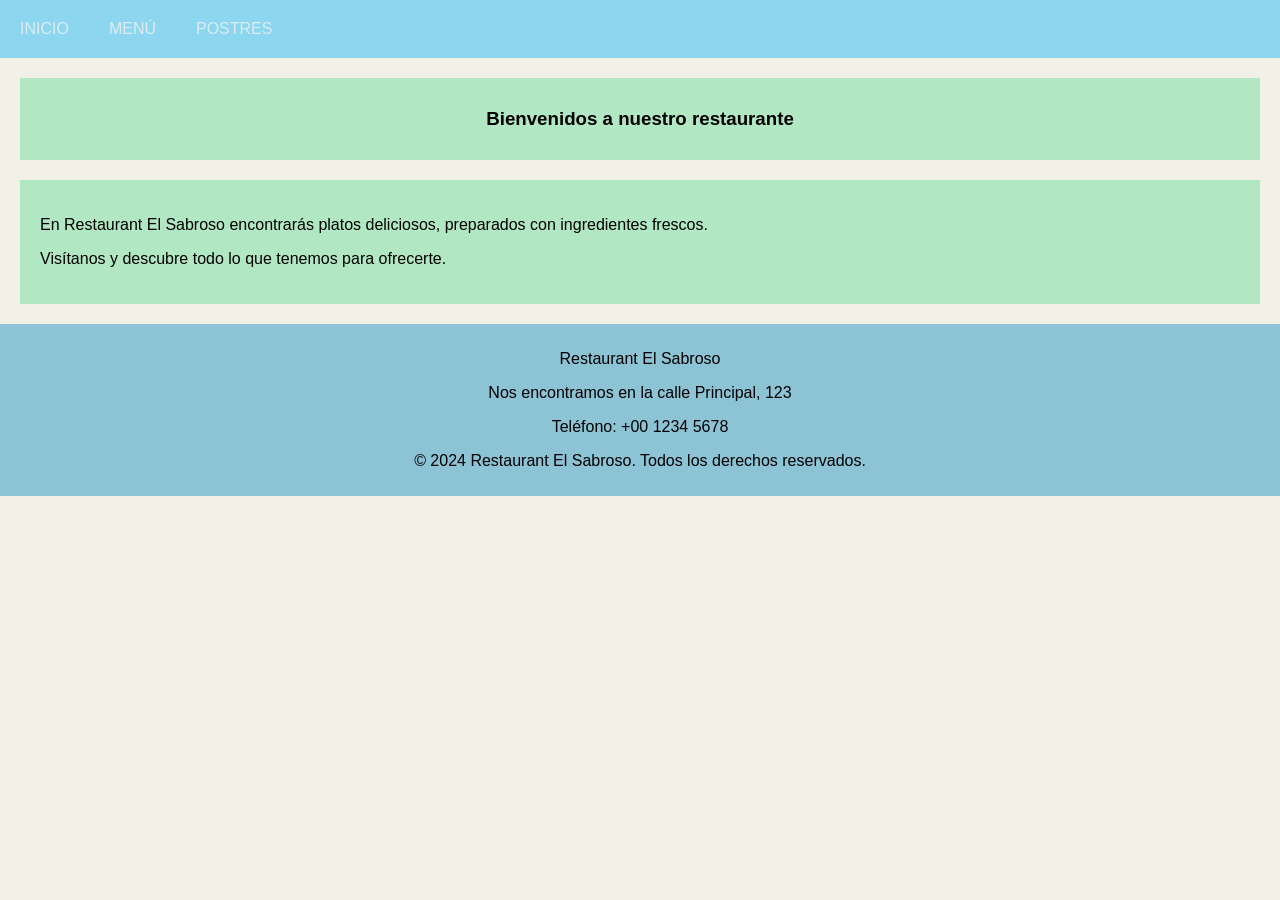
<file: index.html>
﻿<!DOCTYPE html>
<html lang="es">
    <head>
        <meta charset="UTF-8">
        <meta name="viewport" content="width=device-width, initial-scale=1.0">
        <title>Restaurant El Sabroso</title>
        <link rel="stylesheet" href="CSS/Style.css">
    </head>
    <body>
        <header>
            <nav aria-label="Navegación principal">
                <ul>
                    <li><a href="#INICIO">INICIO</a></li>
                    <li><a href="paginas/Platos.html">MENÚ</a></li>
                    <li><a href="paginas/Postres.html">POSTRES</a></li>
                </ul>
            </nav>
        </header>

        <main>
            <section id="INICIO">
                <article>
                <h1>Bienvenidos a nuestro restaurante</h1>
                </article>
                <article>          
                    <p>En Restaurant El Sabroso encontrarás platos deliciosos, preparados con ingredientes frescos.</p>
                    <p>Visítanos y descubre todo lo que tenemos para ofrecerte.</p>
                </article>
            </section>
        </main>

        <footer>
            <p>Restaurant El Sabroso</p>
            <p>Nos encontramos en la calle Principal, 123</p>
            <p>Teléfono: +00 1234 5678</p>
            <p>© 2024 Restaurant El Sabroso. Todos los derechos reservados.</p>
        </footer>
    </body>
</html>
</file>
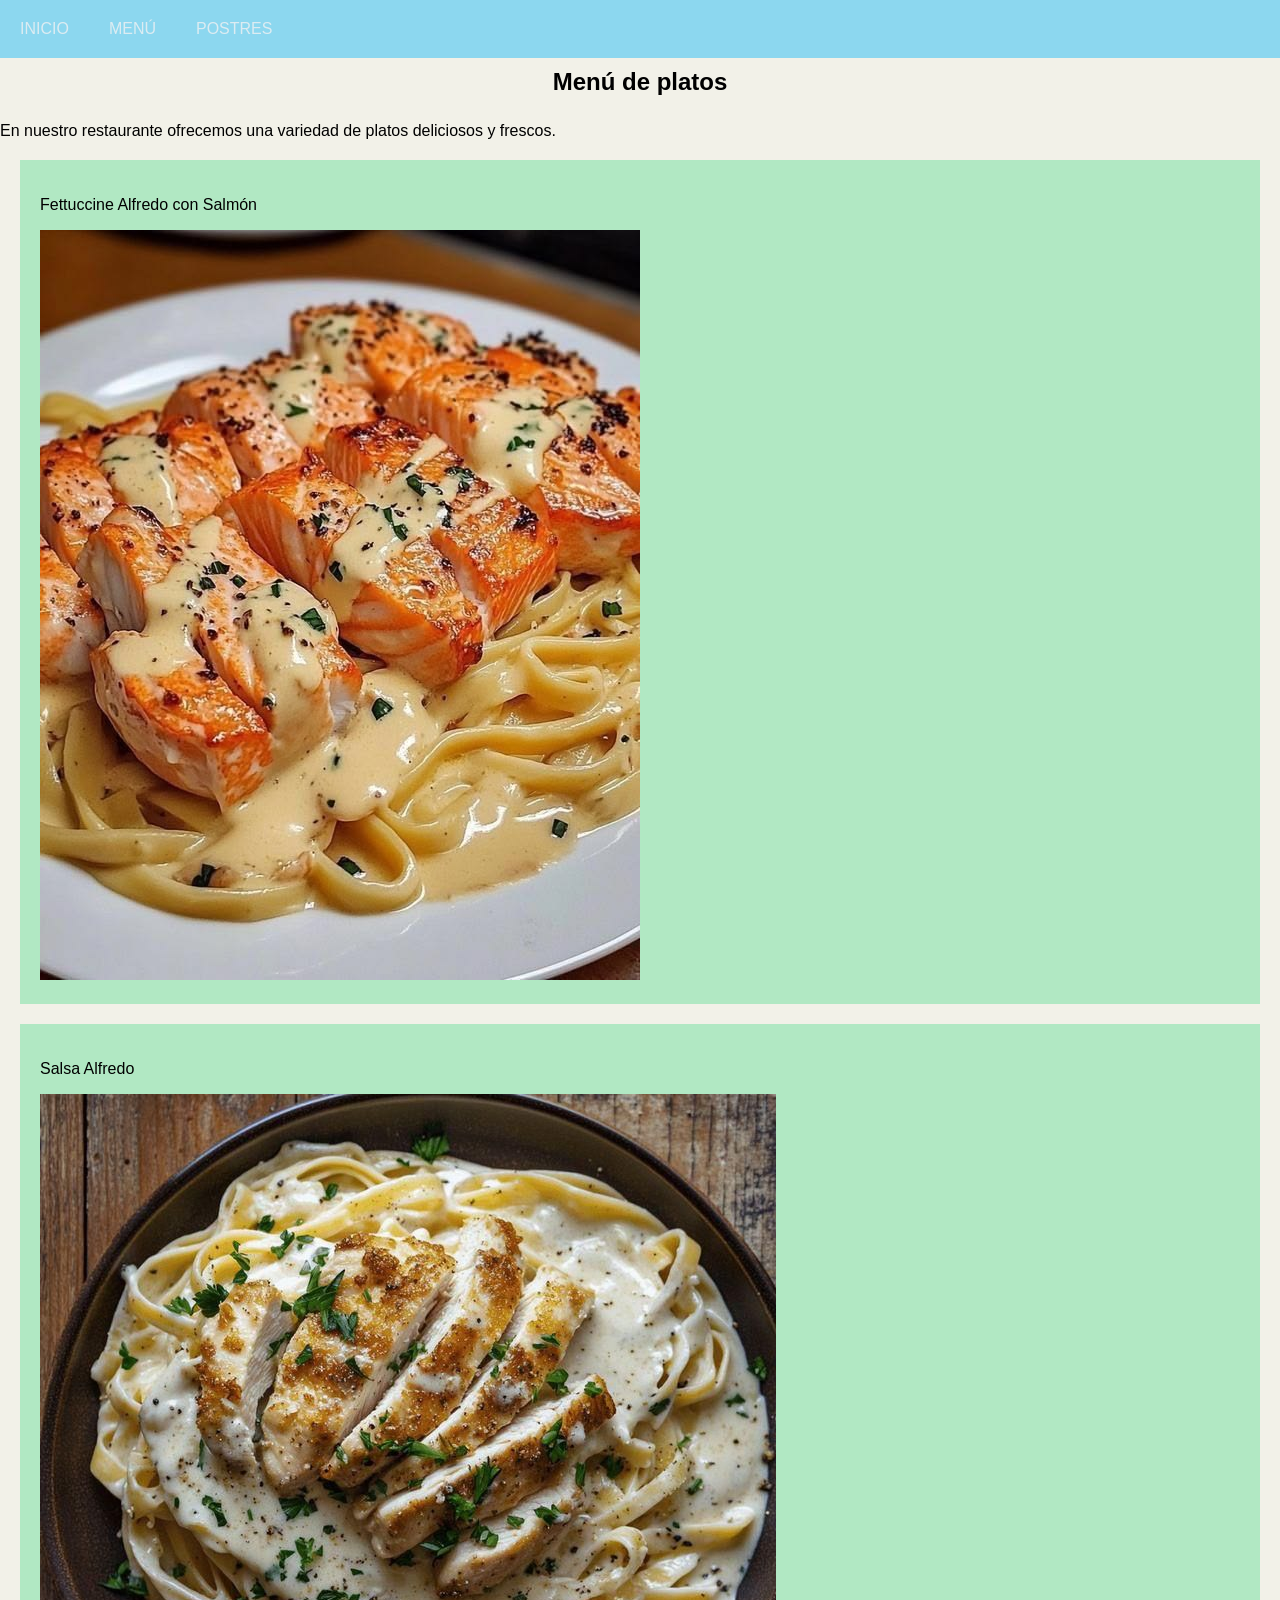
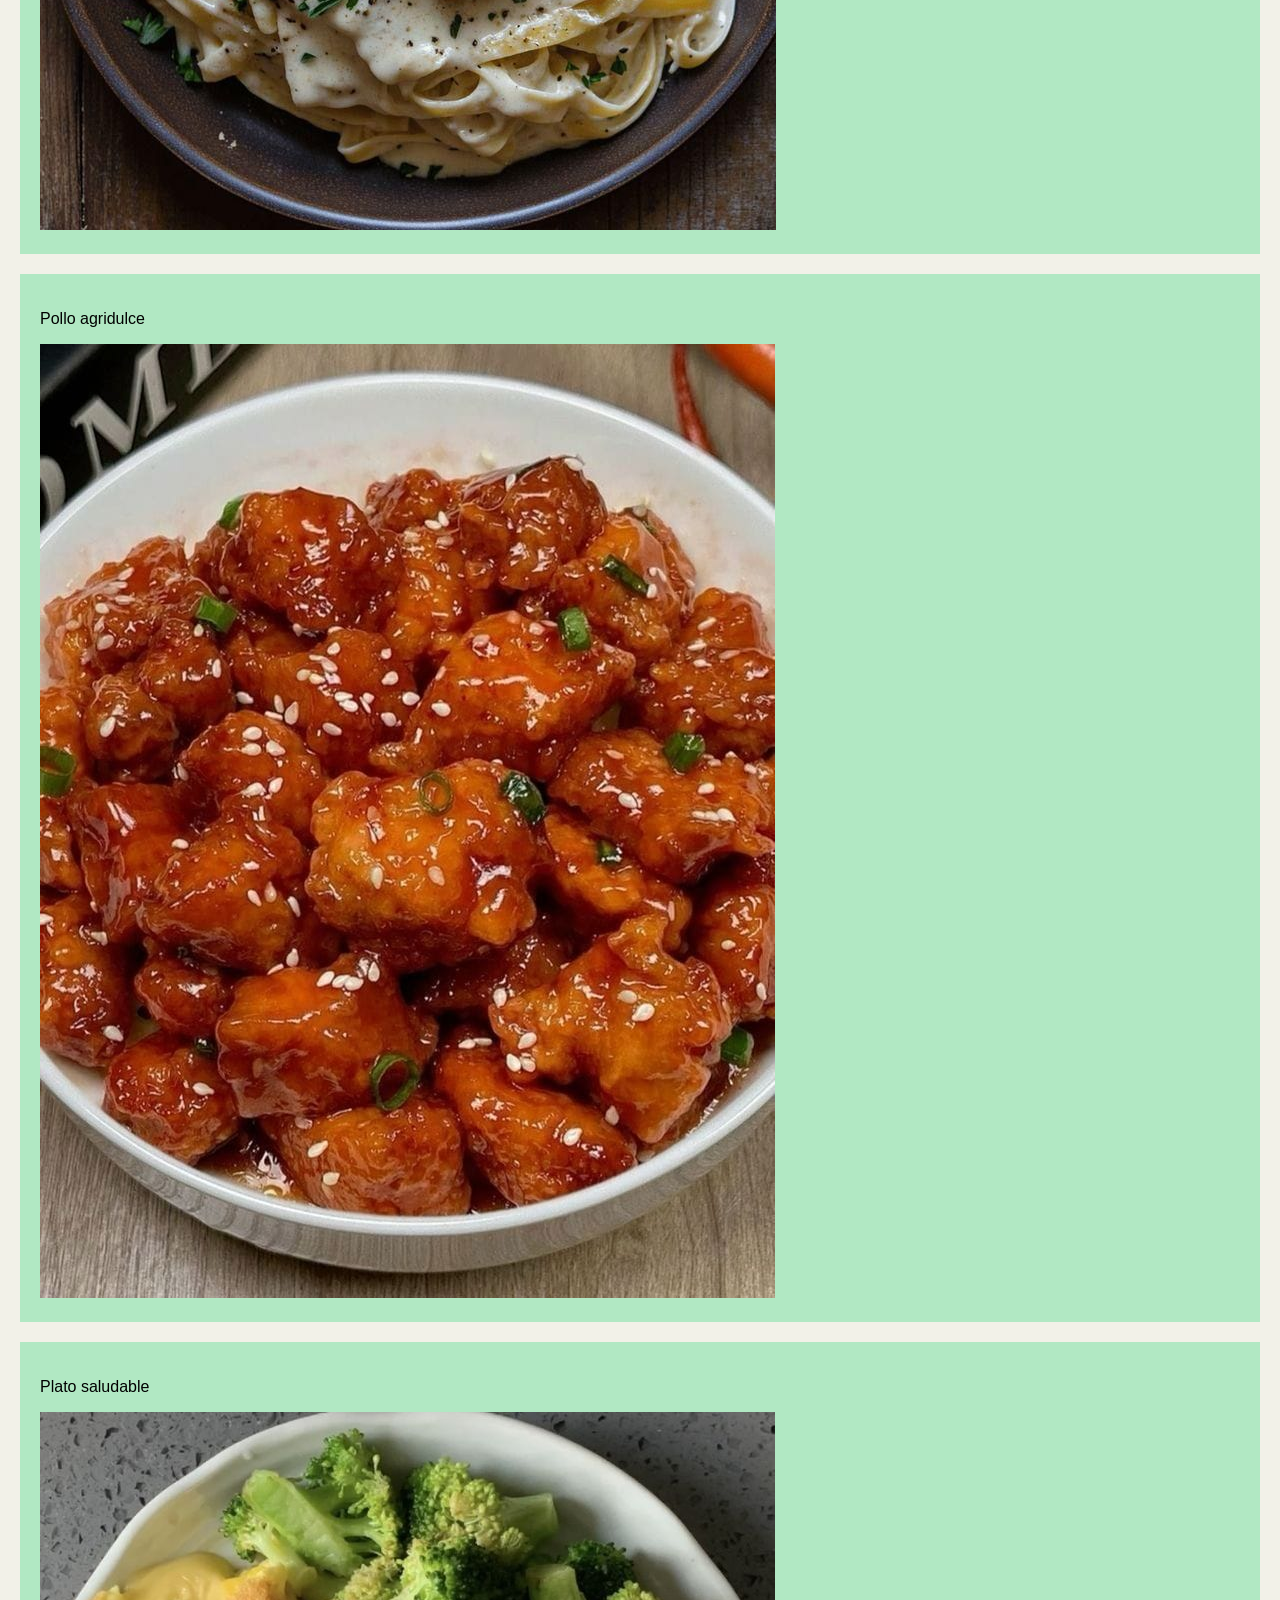
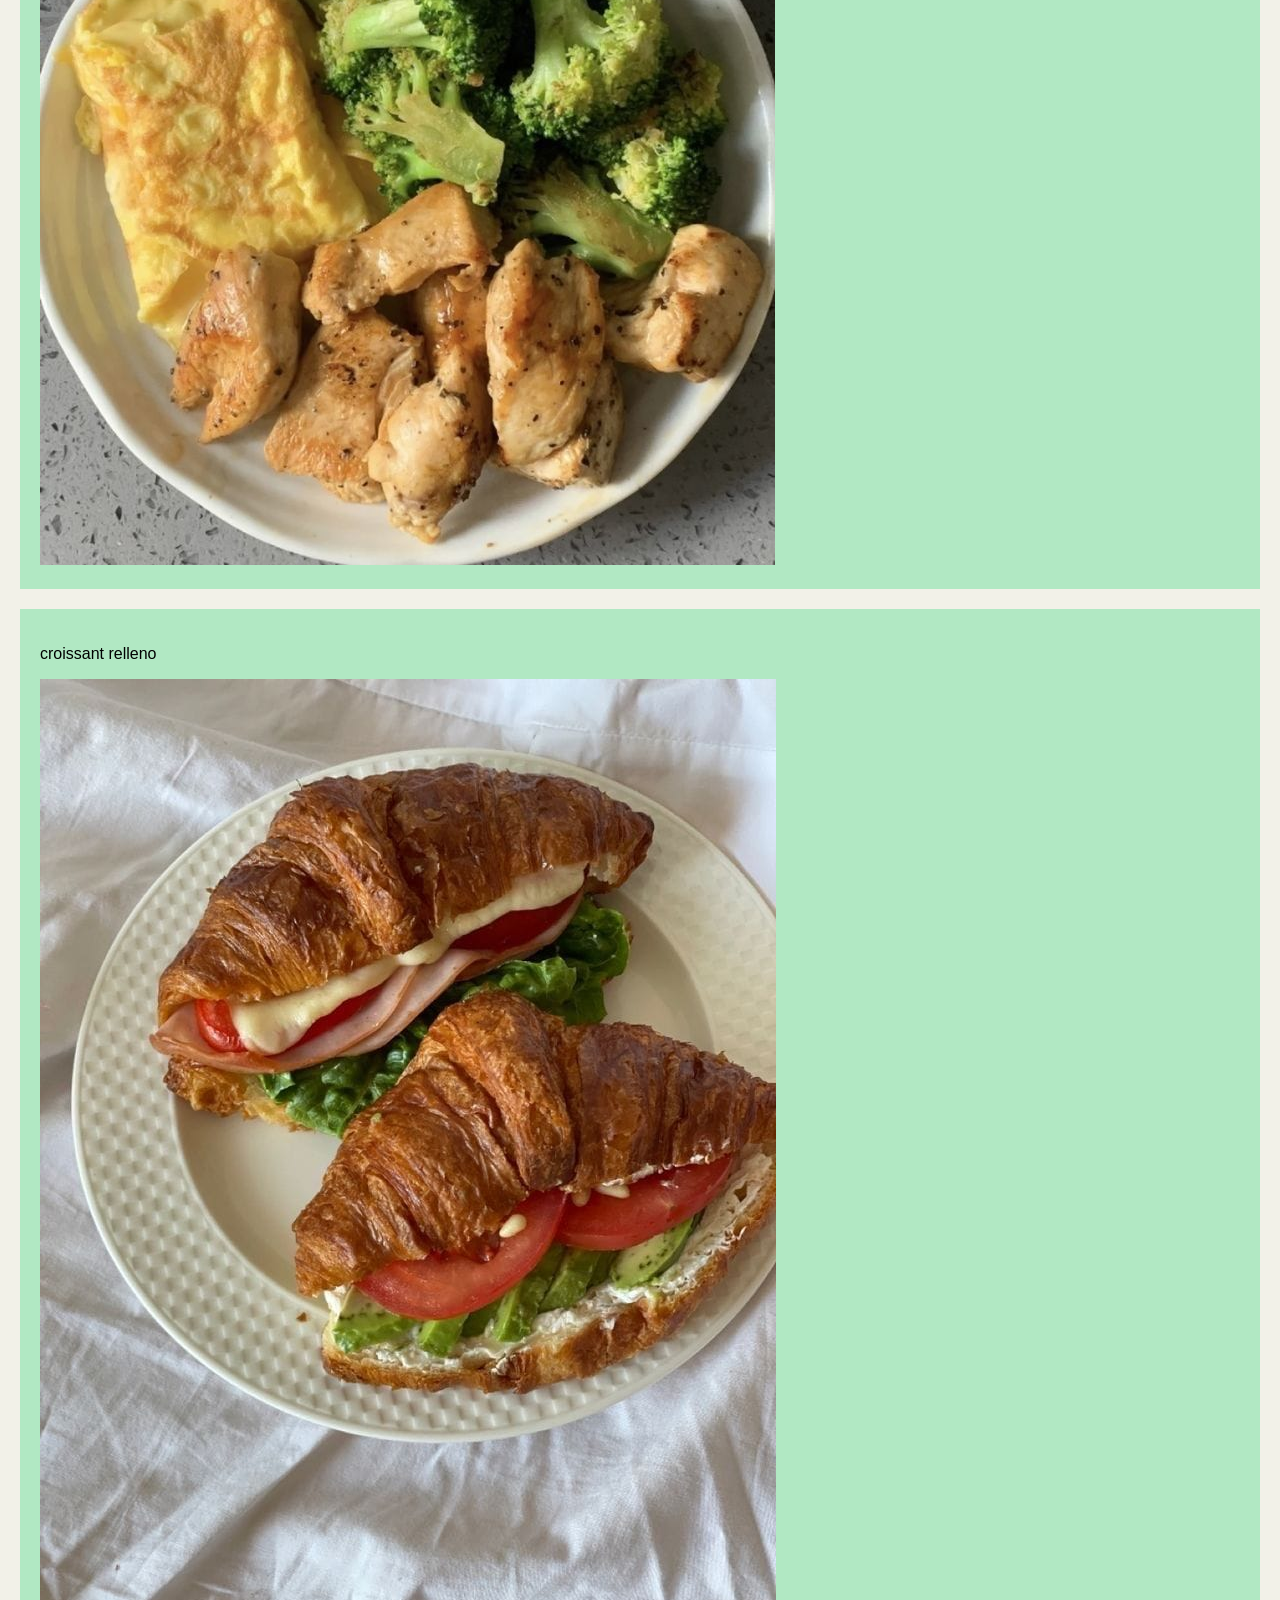
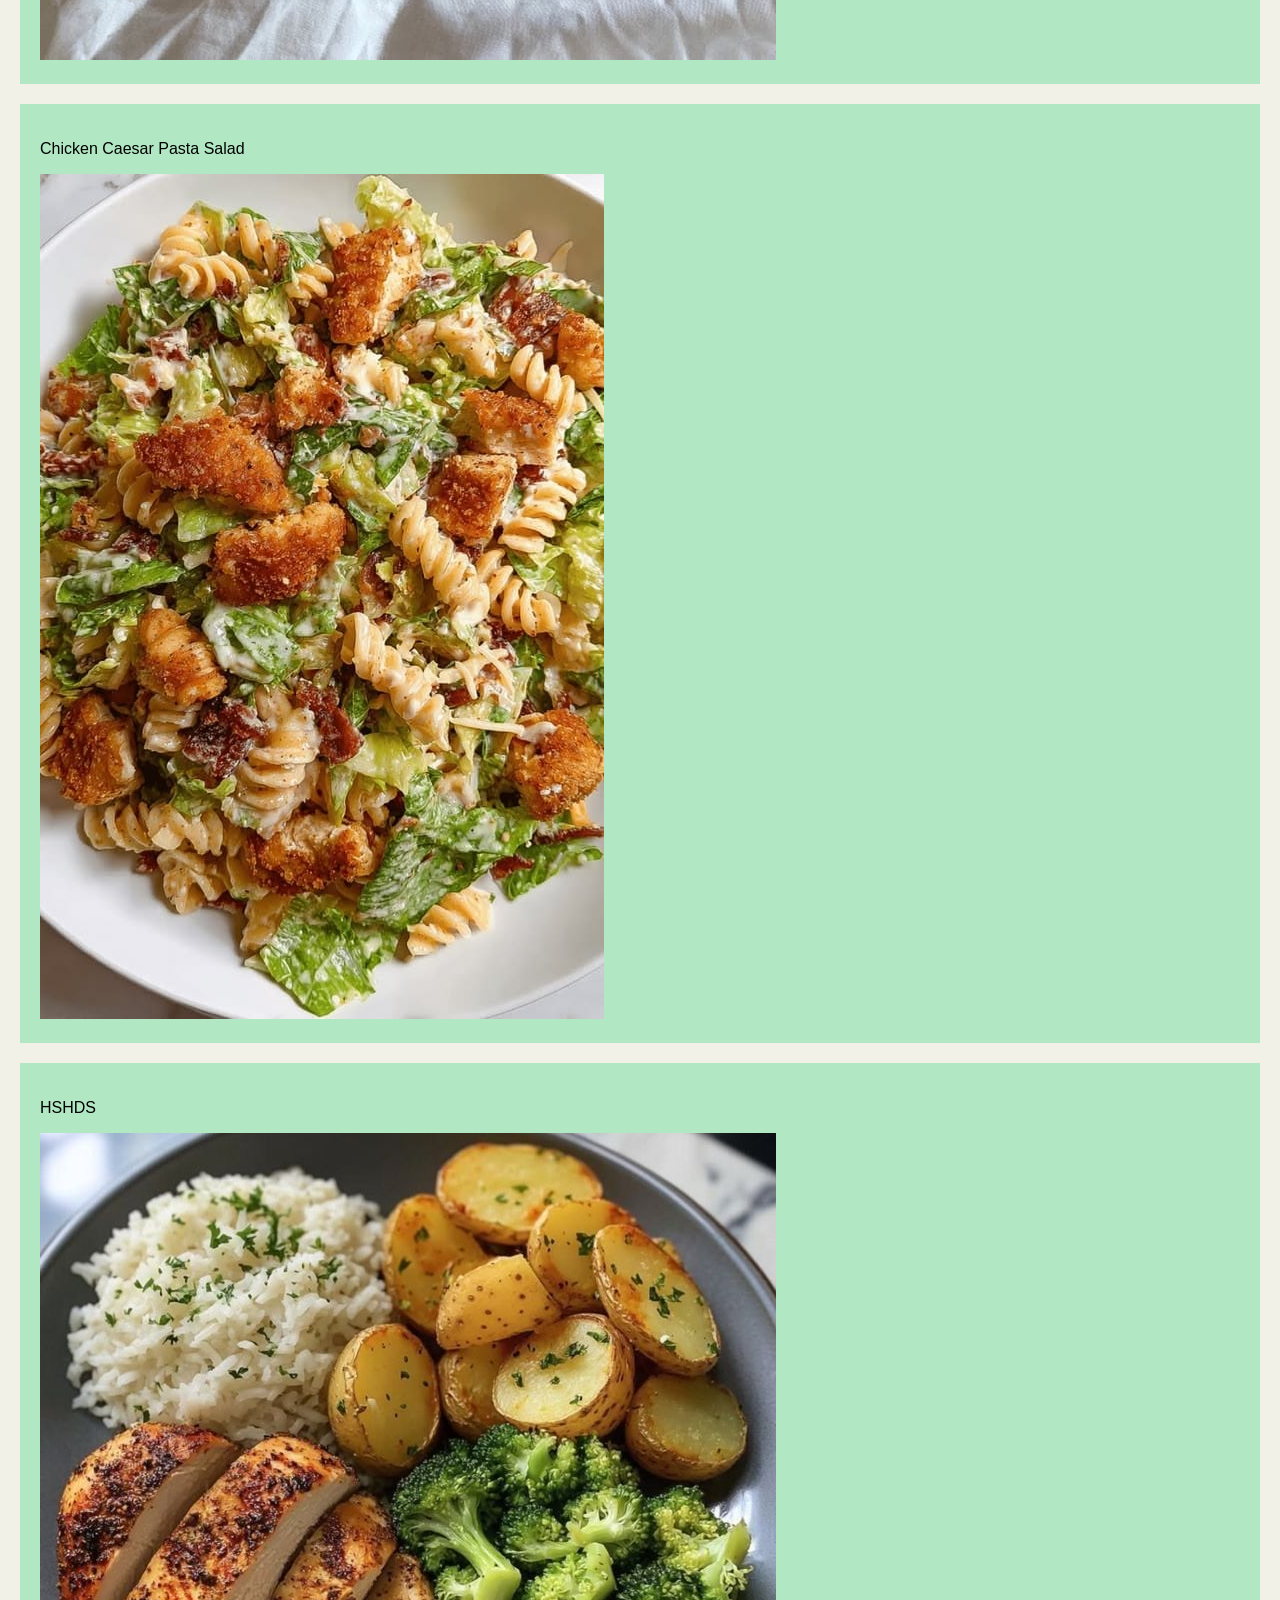
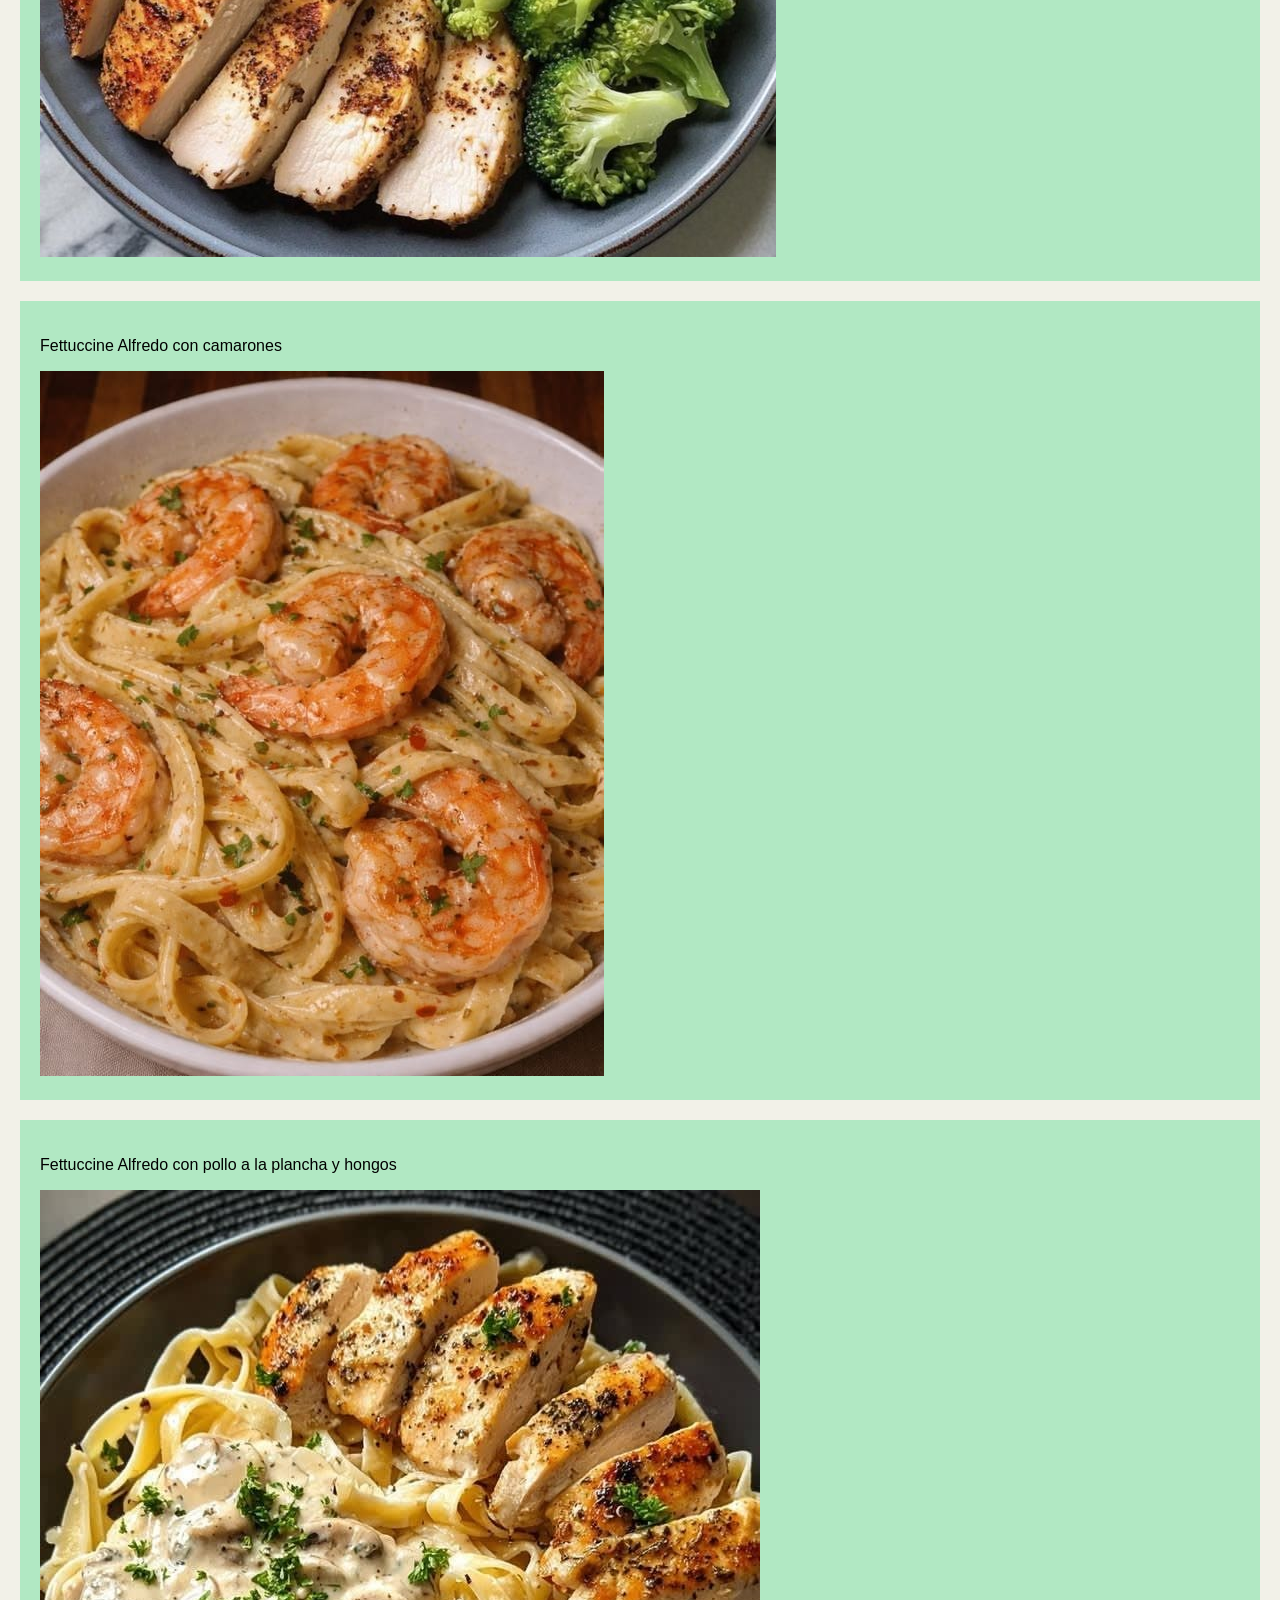
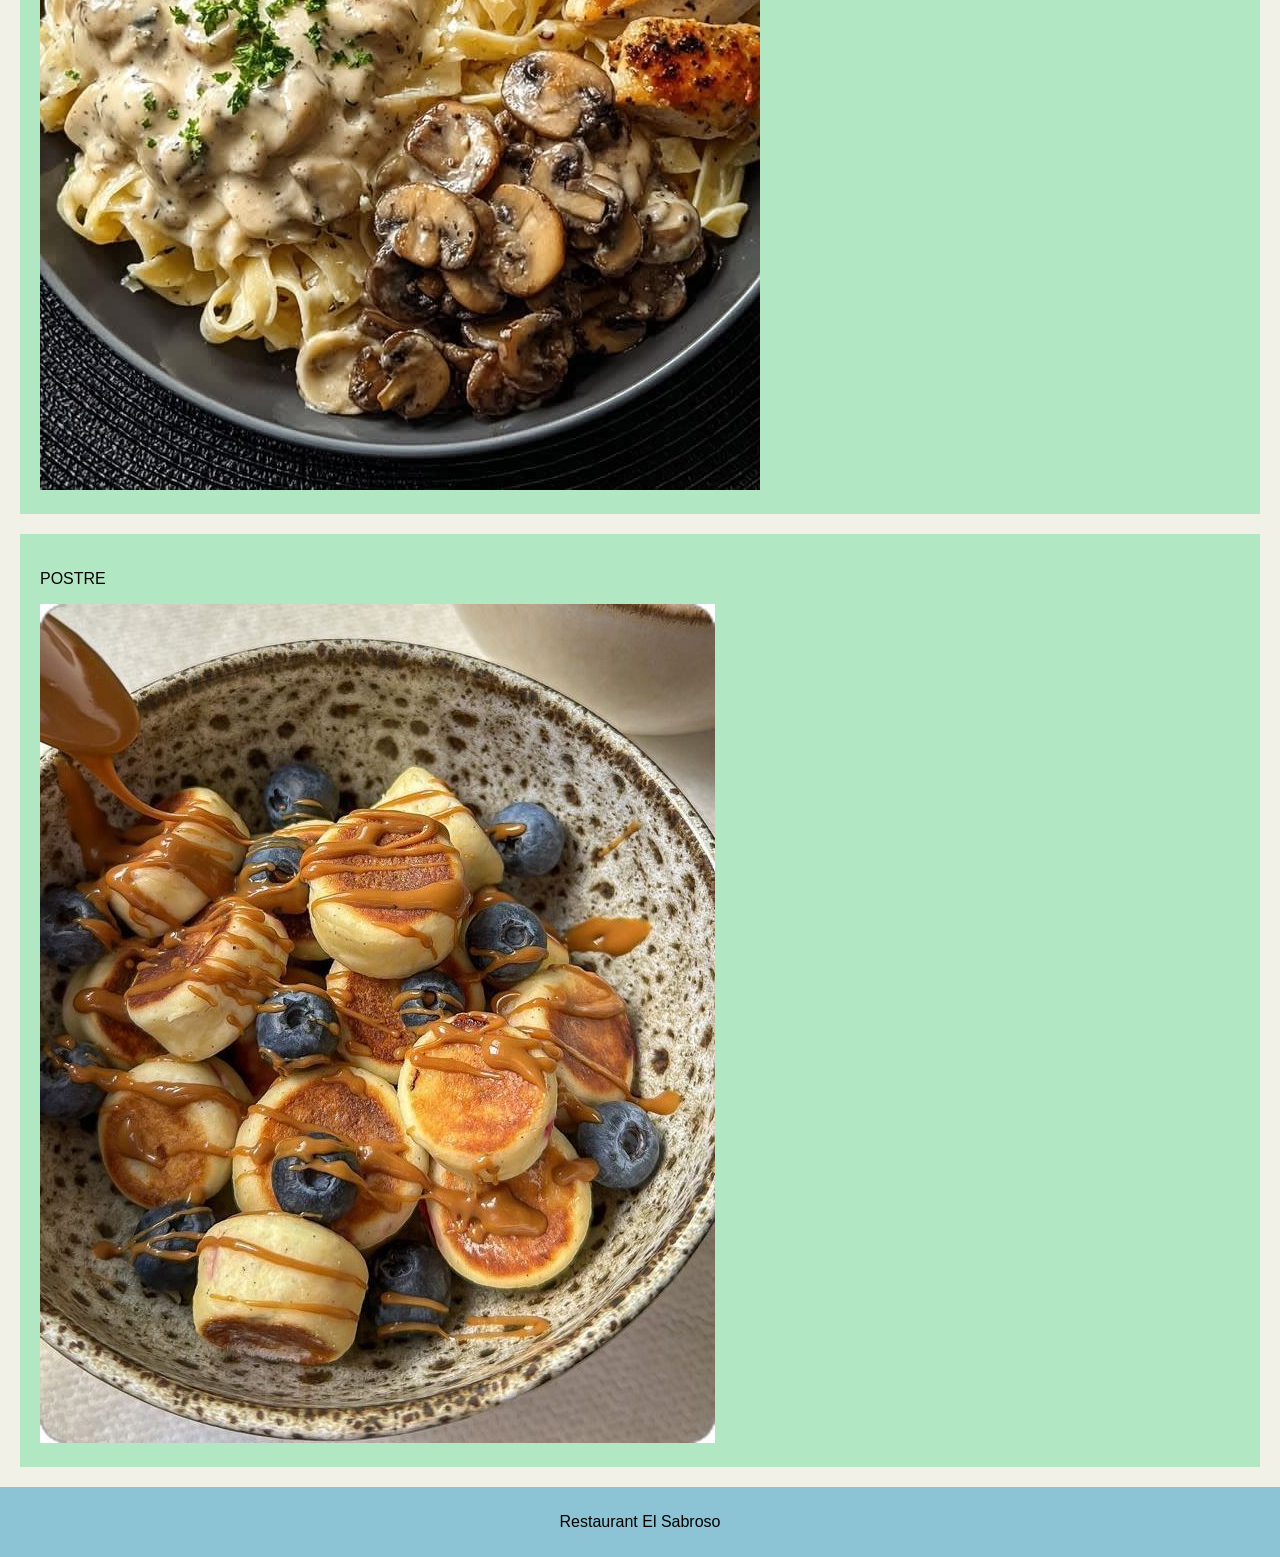
<file: paginas/Platos.html>
﻿<!DOCTYPE html>
<html lang="es">
    <head>
        <meta charset="UTF-8">
        <meta name="viewport" content="width=device-width, initial-scale=1.0">
        <title>Platos - Restaurant El Sabroso</title>
        <link rel="stylesheet" href="../CSS/Style.css">
    </head>
    <body>
        <header>
            <nav aria-label="Navegación principal">
                <ul>
                    <li><a href="../index.html">INICIO</a></li>
                    <li><a href="#MENU">MENÚ</a></li>
                    <li><a href="#POSTRES">POSTRES</a></li>
                </ul>
            </nav>
        </header>

        <main>
            <section id="MENU">
                <h1>Menú de platos</h1>
                <p>En nuestro restaurante ofrecemos una variedad de platos deliciosos y frescos.</p>
            </section>

            <section id="Platillos">
                <article><p>Fettuccine Alfredo con Salmón</p>
                    <img src="../IMG/IMG1.jpeg" alt="Fettuccine Alfredo con salmón">
                </article>
                <article><p>Salsa Alfredo</p>
                    <img src="../IMG/IMG2.jpeg" alt="Plato con salsa Alfredo">
                </article>
                <article><p>Pollo agridulce</p>
                    <img src="../IMG/IMG3.jpeg" alt="Pollo agridulce">
                </article>
                <article><p>Plato saludable</p>
                    <img src="../IMG/IMG4.jpeg" alt="Plato saludable">
                </article>
                <article><p>croissant relleno</p>
                    <img src="../IMG/IMG5.jpeg" alt="croissant relleno">
                </article>
                <article><p>Chicken Caesar Pasta Salad</p>
                    <img src="../IMG/IMG6.jpeg" alt="Chicken Caesar Pasta Salad">
                </article>
                <article><p>HSHDS</p>
                    <img src="../IMG/IMG7.jpeg" alt="HSHDS">
                </article>
                <article><p>Fettuccine Alfredo con camarones</p>
                    <img src="../IMG/IMG8.jpeg" alt="Fettuccine Alfredo con camarones">
                </article>
                <article><p>Fettuccine Alfredo con pollo a la plancha y hongos</p>
                    <img src="../IMG/IMG9.jpeg" alt="fettuccine Alfredo con pollo a la plancha y hongos">
                </article>
                <article><p>POSTRE</p>
                    <img src="../IMG/IMG10.jpeg" alt="POSTRE">
                </article>
            </section>
        </main>

        <footer><p>Restaurant El Sabroso</p></footer>
    </body>
</html>
</file>
<file: CSS/Style.css>
﻿body {
    margin: 0;
    background-color: #f2f1e8;
    font-family: Arial, sans-serif;
}

header {
    background-color: #8cd7ef;
    padding: 10px;
}

nav ul {
    display: flex;
    gap: 20px;
    margin: 0;
    padding: 0;
    list-style: none;
}

nav a {
    color: rgb(220, 236, 242);
    text-decoration: none;
    text-align: center;
}

nav li {
    display: inline-block;
    padding: 10px;
    text-align: center;
}

article {
    margin: 20px;
    padding: 20px;
    background-color: #b1e8c3;

}

footer {
    padding: 10px;
    text-align: center;
    background-color: #8cc3d5;
}

h1 {
    margin: 0;
    padding: 10px;
    text-align: center;
    font-weight: bold;
}
</file>
